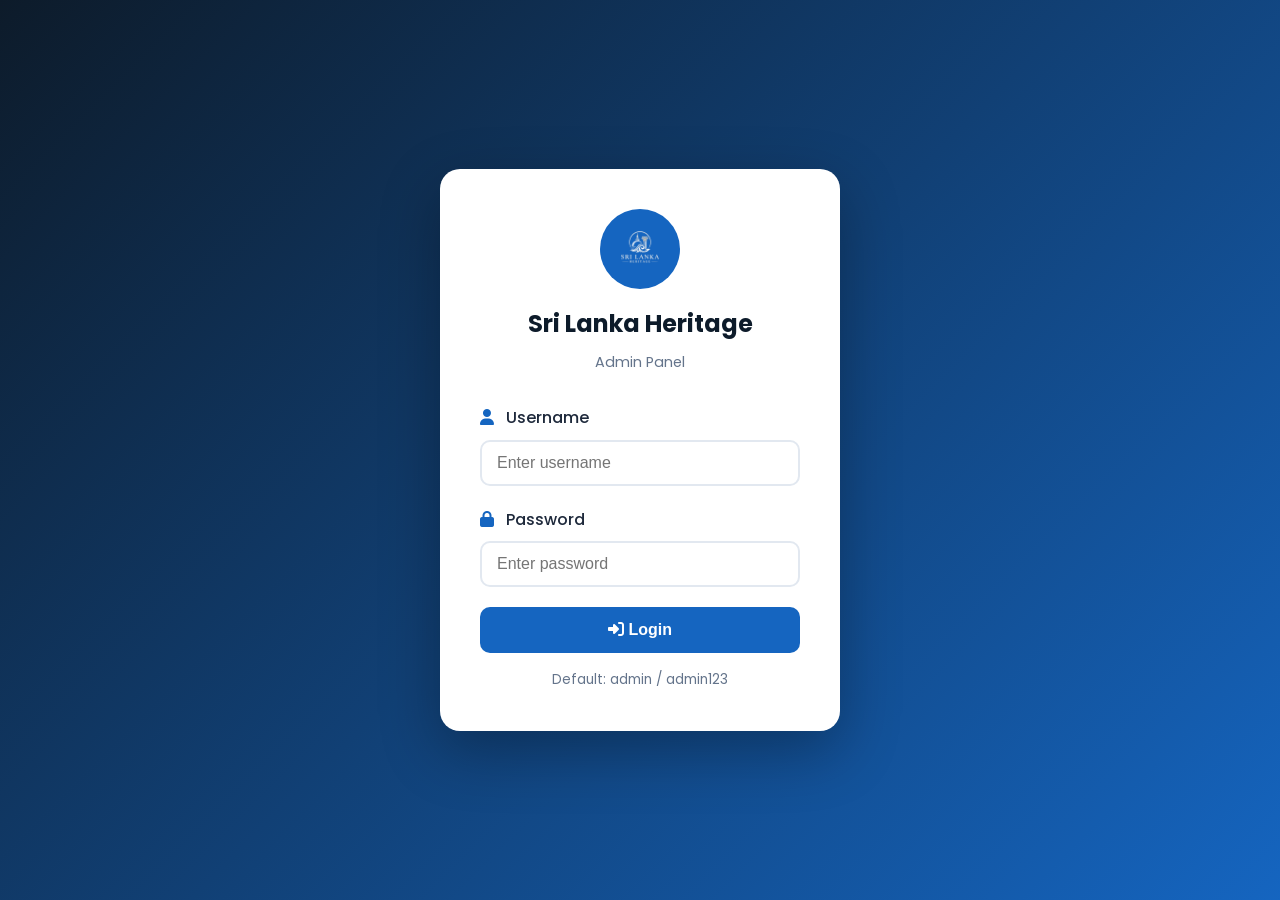
<file: admin.html>
<!DOCTYPE html>
<html lang="en">
<head>
    <meta charset="UTF-8">
    <meta name="viewport" content="width=device-width, initial-scale=1.0">
    <title>Admin Panel - Sri Lanka Heritage</title>
    <link rel="stylesheet" href="css/style.css">
    <link rel="stylesheet" href="css/admin.css">
    <link rel="stylesheet" href="https://cdnjs.cloudflare.com/ajax/libs/font-awesome/6.5.0/css/all.min.css">
    <link href="https://fonts.googleapis.com/css2?family=Poppins:wght@300;400;500;600;700&display=swap" rel="stylesheet">
</head>
<body>
    <!-- ========== LOGIN PAGE ========== -->
    <div class="login-page" id="loginPage">
        <div class="login-container">
            <div class="login-header">
                <img src="Image/76224559-3342-4b54-b60b-fabe4f76276b.png" alt="Logo" class="login-logo">
                <h1>Sri Lanka Heritage</h1>
                <p>Admin Panel</p>
            </div>
            <form class="login-form" id="loginForm">
                <div class="form-group">
                    <label for="username">
                        <i class="fas fa-user"></i>
                        Username
                    </label>
                    <input type="text" id="username" placeholder="Enter username" required>
                </div>
                <div class="form-group">
                    <label for="password">
                        <i class="fas fa-lock"></i>
                        Password
                    </label>
                    <input type="password" id="password" placeholder="Enter password" required>
                </div>
                <button type="submit" class="login-btn">
                    <i class="fas fa-sign-in-alt"></i>
                    Login
                </button>
                <p class="login-hint">Default: admin / admin123</p>
            </form>
        </div>
    </div>

    <!-- ========== ADMIN DASHBOARD ========== -->
    <div class="admin-wrapper" id="adminWrapper" style="display: none;">
        <!-- Sidebar -->
        <aside class="sidebar" id="sidebar">
            <div class="sidebar-header">
                <img src="Image/76224559-3342-4b54-b60b-fabe4f76276b.png" alt="Logo" class="sidebar-logo">
                <h2>Admin Panel</h2>
            </div>
            <nav class="sidebar-nav">
                <a href="#" class="sidebar-link active" data-section="dashboard">
                    <i class="fas fa-tachometer-alt"></i>
                    <span>Dashboard</span>
                </a>
                <a href="#" class="sidebar-link" data-section="places">
                    <i class="fas fa-map-marker-alt"></i>
                    <span>Tourist Places</span>
                </a>
                <a href="#" class="sidebar-link" data-section="festivals">
                    <i class="fas fa-calendar-alt"></i>
                    <span>Festivals</span>
                </a>
                <a href="#" class="sidebar-link" data-section="food">
                    <i class="fas fa-utensils"></i>
                    <span>Food</span>
                </a>
                <a href="#" class="sidebar-link" data-section="traditions">
                    <i class="fas fa-landmark"></i>
                    <span>Traditions</span>
                </a>
                <a href="#" class="sidebar-link" data-section="settings">
                    <i class="fas fa-cog"></i>
                    <span>Settings</span>
                </a>
            </nav>
            <div class="sidebar-footer">
                <a href="index.html" class="sidebar-link">
                    <i class="fas fa-eye"></i>
                    <span>View Website</span>
                </a>
                <a href="#" class="sidebar-link logout-btn" id="logoutBtn">
                    <i class="fas fa-sign-out-alt"></i>
                    <span>Logout</span>
                </a>
            </div>
        </aside>

        <!-- Main Content -->
        <main class="admin-main">
            <!-- Top Bar -->
            <div class="topbar">
                <button class="toggle-sidebar" id="toggleSidebar">
                    <i class="fas fa-bars"></i>
                </button>
                <div class="topbar-right">
                    <span class="admin-user">
                        <i class="fas fa-user-circle"></i>
                        Admin
                    </span>
                </div>
            </div>

            <!-- Dashboard Section -->
            <div class="admin-section active" id="section-dashboard">
                <h2 class="section-title">
                    <i class="fas fa-tachometer-alt"></i>
                    Dashboard
                </h2>
                
                <!-- Stats Cards -->
                <div class="stats-grid">
                    <div class="stat-card">
                        <div class="stat-icon blue">
                            <i class="fas fa-map-marker-alt"></i>
                        </div>
                        <div class="stat-info">
                            <h3 id="placesCount">25</h3>
                            <p>Tourist Places</p>
                        </div>
                    </div>
                    <div class="stat-card">
                        <div class="stat-icon green">
                            <i class="fas fa-calendar-alt"></i>
                        </div>
                        <div class="stat-info">
                            <h3 id="festivalsCount">9</h3>
                            <p>Festivals</p>
                        </div>
                    </div>
                    <div class="stat-card">
                        <div class="stat-icon orange">
                            <i class="fas fa-utensils"></i>
                        </div>
                        <div class="stat-info">
                            <h3 id="foodCount">6</h3>
                            <p>Food Items</p>
                        </div>
                    </div>
                    <div class="stat-card">
                        <div class="stat-icon purple">
                            <i class="fas fa-landmark"></i>
                        </div>
                        <div class="stat-info">
                            <h3 id="traditionsCount">6</h3>
                            <p>Traditions</p>
                        </div>
                    </div>
                </div>

                <!-- Recent Activity -->
                <div class="card">
                    <div class="card-header">
                        <h3><i class="fas fa-history"></i> Recent Activity</h3>
                    </div>
                    <div class="card-body">
                        <div class="activity-list">
                            <div class="activity-item">
                                <div class="activity-img-wrapper"><img src="Image/sigiriya-rock-fortress_63882.jpg" alt="Sigiriya"></div>
                                <i class="fas fa-plus-circle text-blue"></i>
                                <div class="activity-info">
                                    <p>New tourist place added: <strong>Sigiriya</strong></p>
                                    <span class="activity-time">2 hours ago</span>
                                </div>
                            </div>
                            <div class="activity-item">
                                <div class="activity-img-wrapper"><img src="Image/temple-204803_640.webp" alt="Esala Perahera"></div>
                                <i class="fas fa-edit text-green"></i>
                                <div class="activity-info">
                                    <p>Festival updated: <strong>Esala Perahera</strong></p>
                                    <span class="activity-time">5 hours ago</span>
                                </div>
                            </div>
                            <div class="activity-item">
                                <div class="activity-img-wrapper"><img src="Image/01.jpg" alt="Old Recipe"></div>
                                <i class="fas fa-trash text-red"></i>
                                <div class="activity-info">
                                    <p>Food item removed: <strong>Old Recipe</strong></p>
                                    <span class="activity-time">1 day ago</span>
                                </div>
                            </div>
                        </div>
                    </div>
                </div>
            </div>

            <!-- Tourist Places Section -->
            <div class="admin-section" id="section-places">
                <div class="section-header">
                    <h2 class="section-title">
                        <i class="fas fa-map-marker-alt"></i>
                        Tourist Places
                    </h2>
                    <button class="btn btn-primary" id="addPlaceBtn">
                        <i class="fas fa-plus"></i> Add New Place
                    </button>
                </div>
                
                <div class="table-container">
                    <table class="data-table">
                        <thead>
                            <tr>
                                <th>ID</th>
                                <th>Image</th>
                                <th>Name</th>
                                <th>Category</th>
                                <th>Province</th>
                                <th>Actions</th>
                            </tr>
                        </thead>
                        <tbody id="placesTableBody">
                            <!-- Data loaded from JS -->
                        </tbody>
                    </table>
                </div>
            </div>

            <!-- Festivals Section -->
            <div class="admin-section" id="section-festivals">
                <div class="section-header">
                    <h2 class="section-title">
                        <i class="fas fa-calendar-alt"></i>
                        Festivals
                    </h2>
                    <button class="btn btn-primary" id="addFestivalBtn">
                        <i class="fas fa-plus"></i> Add New Festival
                    </button>
                </div>
                
                <div class="table-container">
                    <table class="data-table">
                        <thead>
                            <tr>
                                <th>ID</th>
                                <th>Month</th>
                                <th>Name</th>
                                <th>Description</th>
                                <th>Actions</th>
                            </tr>
                        </thead>
                        <tbody id="festivalsTableBody">
                            <!-- Data loaded from JS -->
                        </tbody>
                    </table>
                </div>
            </div>

            <!-- Food Section -->
            <div class="admin-section" id="section-food">
                <div class="section-header">
                    <h2 class="section-title">
                        <i class="fas fa-utensils"></i>
                        Sri Lankan Food
                    </h2>
                    <button class="btn btn-primary" id="addFoodBtn">
                        <i class="fas fa-plus"></i> Add New Food
                    </button>
                </div>
                
                <div class="table-container">
                    <table class="data-table">
                        <thead>
                            <tr>
                                <th>ID</th>
                                <th>Image</th>
                                <th>Name</th>
                                <th>Description</th>
                                <th>Actions</th>
                            </tr>
                        </thead>
                        <tbody id="foodTableBody">
                            <!-- Data loaded from JS -->
                        </tbody>
                    </table>
                </div>
            </div>

            <!-- Traditions Section -->
            <div class="admin-section" id="section-traditions">
                <div class="section-header">
                    <h2 class="section-title">
                        <i class="fas fa-landmark"></i>
                        Traditions & Culture
                    </h2>
                    <button class="btn btn-primary" id="addTraditionBtn">
                        <i class="fas fa-plus"></i> Add New Tradition
                    </button>
                </div>
                
                <div class="table-container">
                    <table class="data-table">
                        <thead>
                            <tr>
                                <th>ID</th>
                                <th>Icon</th>
                                <th>Title</th>
                                <th>Description</th>
                                <th>Actions</th>
                            </tr>
                        </thead>
                        <tbody id="traditionsTableBody">
                            <!-- Data loaded from JS -->
                        </tbody>
                    </table>
                </div>
            </div>

            <!-- Settings Section -->
            <div class="admin-section" id="section-settings">
                <h2 class="section-title">
                    <i class="fas fa-cog"></i>
                    Settings
                </h2>
                
                <div class="settings-grid">
                    <div class="card">
                        <div class="card-header">
                            <h3>Change Password</h3>
                        </div>
                        <div class="card-body">
                            <form id="passwordForm">
                                <div class="form-group">
                                    <label>Current Password</label>
                                    <input type="password" id="currentPassword" required>
                                </div>
                                <div class="form-group">
                                    <label>New Password</label>
                                    <input type="password" id="newPassword" required>
                                </div>
                                <div class="form-group">
                                    <label>Confirm New Password</label>
                                    <input type="password" id="confirmPassword" required>
                                </div>
                                <button type="submit" class="btn btn-primary">
                                    <i class="fas fa-save"></i> Save Changes
                                </button>
                            </form>
                        </div>
                    </div>

                    <div class="card">
                        <div class="card-header">
                            <h3>Site Information</h3>
                        </div>
                        <div class="card-body">
                            <div class="info-item">
                                <label>Site Name</label>
                                <input type="text" value="Sri Lanka Heritage" id="siteName">
                            </div>
                            <div class="info-item">
                                <label>Contact Email</label>
                                <input type="email" value="info@srilankaheritage.lk" id="contactEmail">
                            </div>
                            <button class="btn btn-primary" id="saveSettings">
                                <i class="fas fa-save"></i> Save Settings
                            </button>
                        </div>
                    </div>
                </div>
            </div>
        </main>
    </div>

    <!-- ========== MODAL ========== -->
    <div class="modal" id="modal">
        <div class="modal-overlay" id="modalOverlay"></div>
        <div class="modal-content">
            <div class="modal-header">
                <h3 id="modalTitle">Add New Item</h3>
                <button class="modal-close" id="modalClose">&times;</button>
            </div>
            <div class="modal-body" id="modalBody">
                <!-- Dynamic form content -->
            </div>
            <div class="modal-footer">
                <button class="btn btn-secondary" id="modalCancel">Cancel</button>
                <button class="btn btn-primary" id="modalSave">
                    <i class="fas fa-save"></i> Save
                </button>
            </div>
        </div>
    </div>

    <!-- Toast Notification -->
    <div class="toast" id="toast">
        <i class="fas fa-check-circle"></i>
        <span id="toastMessage">Success!</span>
    </div>

    <script src="js/admin.js"></script>
</body>
</html>
</file>
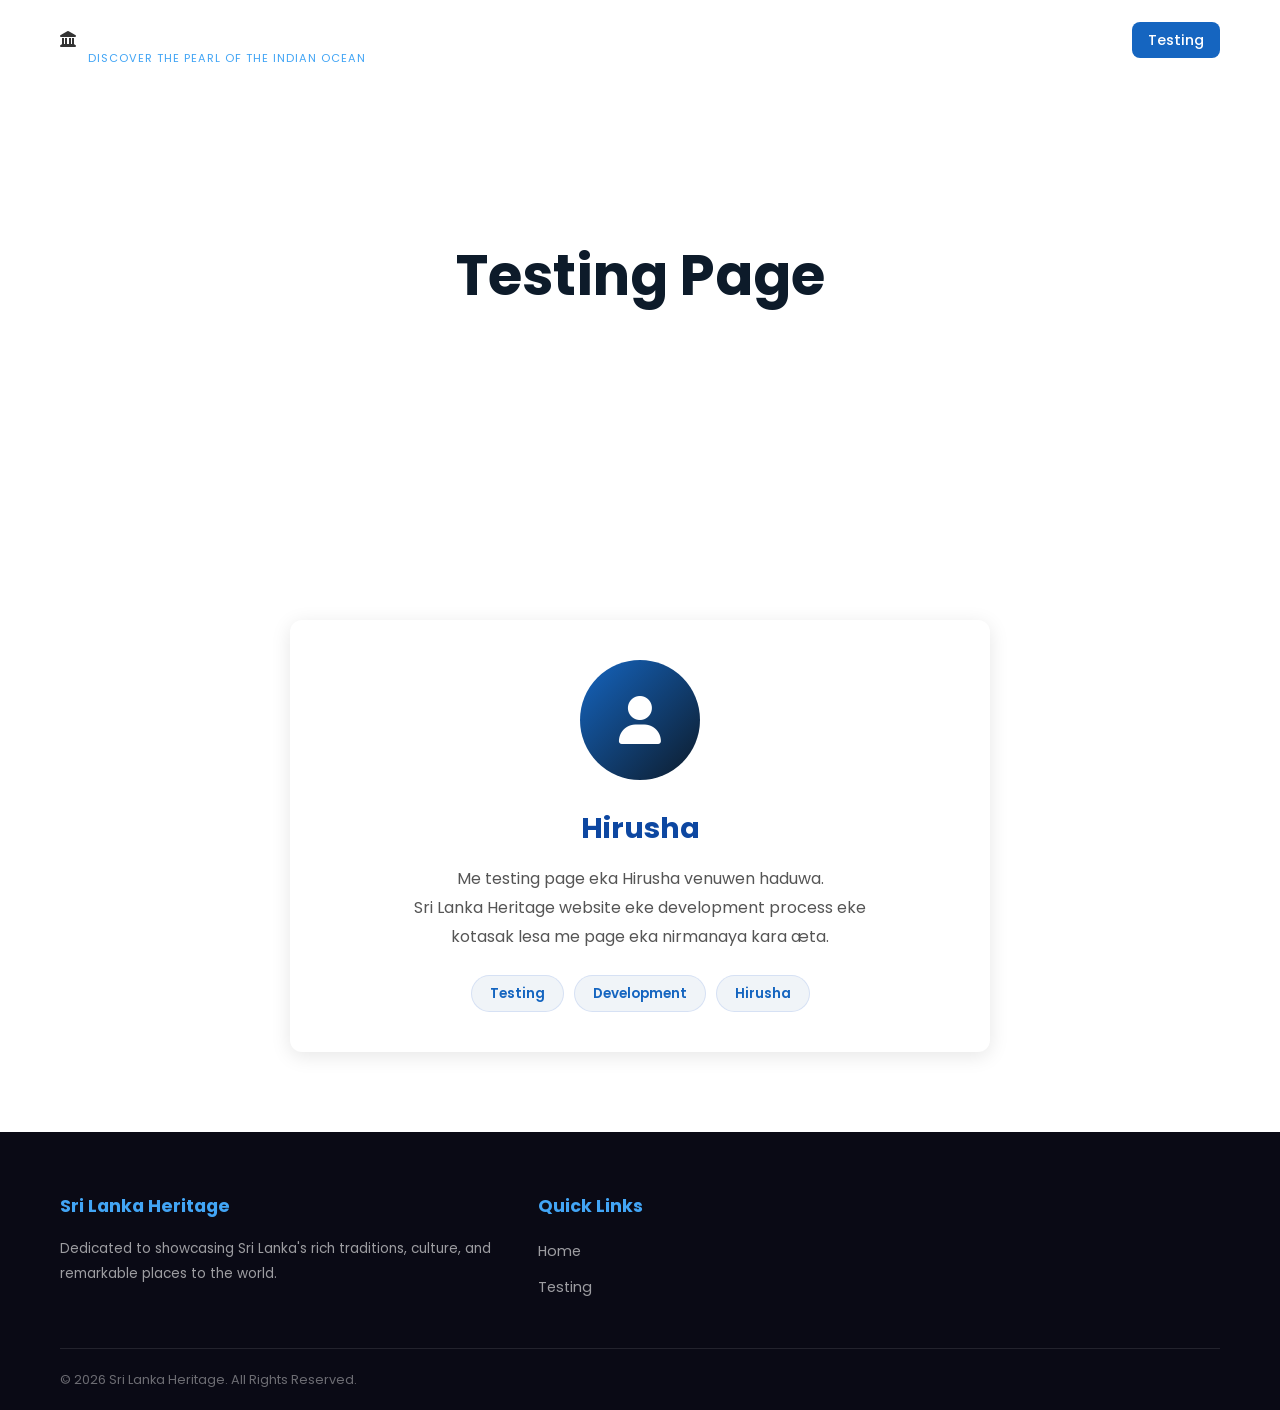
<file: testing.html>
<!DOCTYPE html>
<html lang="en">
<head>
    <meta charset="UTF-8">
    <meta name="viewport" content="width=device-width, initial-scale=1.0">
    <title>Testing - Sri Lanka Heritage</title>
    <link rel="stylesheet" href="css/style.css">
    <link rel="stylesheet" href="https://cdnjs.cloudflare.com/ajax/libs/font-awesome/6.5.0/css/all.min.css">
    <link href="https://fonts.googleapis.com/css2?family=Noto+Sans+Sinhala:wght@300;400;500;600;700&family=Poppins:wght@300;400;500;600;700&display=swap" rel="stylesheet">
    <style>
        .testing-hero {
            min-height: 60vh;
            display: flex;
            align-items: center;
            justify-content: center;
            background: linear-gradient(135deg, var(--dark) 0%, var(--dark-light) 100%);
            text-align: center;
            padding: 120px 24px 60px;
        }

        .testing-hero h1 {
            font-size: 3.5rem;
            color: var(--secondary);
            margin-bottom: 16px;
        }

        .testing-hero p {
            font-size: 1.2rem;
            color: rgba(255,255,255,0.8);
            max-width: 600px;
            margin: 0 auto;
        }

        .testing-content {
            padding: 80px 0;
            background: var(--light-gray);
        }

        .hirusha-card {
            background: var(--white);
            border-radius: var(--radius);
            padding: 40px;
            box-shadow: var(--shadow);
            max-width: 700px;
            margin: 0 auto;
            text-align: center;
        }

        .hirusha-card .avatar {
            width: 120px;
            height: 120px;
            border-radius: 50%;
            background: linear-gradient(135deg, var(--primary), var(--secondary));
            display: flex;
            align-items: center;
            justify-content: center;
            margin: 0 auto 24px;
            font-size: 3rem;
            color: var(--white);
        }

        .hirusha-card h2 {
            font-size: 1.8rem;
            color: var(--primary-dark);
            margin-bottom: 12px;
        }

        .hirusha-card p {
            color: #555;
            font-size: 1rem;
            line-height: 1.8;
        }

        .hirusha-card .tags {
            display: flex;
            flex-wrap: wrap;
            gap: 10px;
            justify-content: center;
            margin-top: 24px;
        }

        .hirusha-card .tags span {
            background: var(--light);
            color: var(--primary);
            padding: 6px 18px;
            border-radius: 20px;
            font-size: 0.85rem;
            font-weight: 600;
            border: 1px solid rgba(66, 116, 217, 0.15);
        }
    </style>
</head>
<body>

    <!-- ========== HEADER ========== -->
    <header class="header">
        <div class="container">
            <div class="logo">
                <i class="fas fa-landmark logo-icon"></i>
                <div class="logo-text">
                    <h1>Sri Lanka Heritage</h1>
                    <span>Discover the Pearl of the Indian Ocean</span>
                </div>
            </div>
            <nav class="nav" id="nav">
                <ul class="nav-list">
                    <li><a href="index.html">Home</a></li>
                    <li><a href="testing.html" class="active">Testing</a></li>
                </ul>
                <div class="hamburger" id="hamburger">
                    <span></span>
                    <span></span>
                    <span></span>
                </div>
            </nav>
        </div>
    </header>

    <!-- ========== HERO ========== -->
    <section class="testing-hero">
        <div>
            <h1>Testing Page</h1>
            <p>Hirusha ge custom testing page ekak</p>
        </div>
    </section>

    <!-- ========== CONTENT ========== -->
    <section class="testing-content">
        <div class="container">
            <div class="hirusha-card">
                <div class="avatar">
                    <i class="fas fa-user"></i>
                </div>
                <h2>Hirusha</h2>
                <p>
                    Me testing page eka Hirusha venuwen haduwa.<br>
                    Sri Lanka Heritage website eke development process eke<br>
                    kotasak lesa me page eka nirmanaya kara æta.
                </p>
                <div class="tags">
                    <span>Testing</span>
                    <span>Development</span>
                    <span>Hirusha</span>
                </div>
            </div>
        </div>
    </section>

    <!-- ========== FOOTER ========== -->
    <footer class="footer">
        <div class="container">
            <div class="footer-content">
                <div class="footer-about">
                    <h3>Sri Lanka Heritage</h3>
                    <p>Dedicated to showcasing Sri Lanka's rich traditions, culture, and remarkable places to the world.</p>
                </div>
                <div class="footer-links">
                    <h3>Quick Links</h3>
                    <ul>
                        <li><a href="index.html">Home</a></li>
                        <li><a href="testing.html">Testing</a></li>
                    </ul>
                </div>
            </div>
            <div class="footer-bottom">
                <p>&copy; 2026 Sri Lanka Heritage. All Rights Reserved.</p>
            </div>
        </div>
    </footer>

    <script src="js/script.js"></script>
</body>
</html>
</file>
<file: css/style.css>
/* ========== RESET & BASE ========== */
*, *::before, *::after {
    margin: 0;
    padding: 0;
    box-sizing: border-box;
}

:root {
    --primary: #1565C0;
    --primary-dark: #0D47A1;
    --primary-light: #42A5F5;
    --secondary: #0d1b2a;
    --accent: #00bcd4;
    --dark: #0a1929;
    --light: #f0f4f8;
    --white: #ffffff;
    --gray: #6c757d;
    --gray-light: #e2e8f0;
    --shadow: 0 4px 20px rgba(0, 0, 0, 0.1);
    --shadow-lg: 0 10px 40px rgba(0, 0, 0, 0.15);
    --transition: all 0.3s ease;
    --radius: 12px;
}

html {
    scroll-behavior: smooth;
}

body {
    font-family: 'Poppins', 'Noto Sans Sinhala', sans-serif;
    color: #333;
    background-color: var(--white);
    line-height: 1.7;
    overflow-x: hidden;
}

a {
    text-decoration: none;
    color: inherit;
    transition: var(--transition);
}

ul {
    list-style: none;
}

img {
    max-width: 100%;
    height: auto;
    display: block;
}

.container {
    max-width: 1200px;
    margin: 0 auto;
    padding: 0 20px;
}

.section-padding {
    padding: 80px 0;
}

/* ========== HEADER ========== */
.header {
    position: fixed;
    top: 0;
    left: 0;
    width: 100%;
    z-index: 1000;
    background: transparent;
    backdrop-filter: none;
    box-shadow: none;
    transition: var(--transition);
}

.header .container {
    display: flex;
    justify-content: space-between;
    align-items: center;
    padding: 8px 20px;
}

.logo {
    display: flex;
    align-items: center;
    gap: 12px;
}

.logo-img {
    width: 80px;
    height: 80px;
    border-radius: 0;
    border: none;
    object-fit: contain;
}

.logo-text h1 {
    font-size: 1.3rem;
    color: var(--white);
    font-weight: 700;
    letter-spacing: 0.5px;
}

.logo-text span {
    font-size: 0.7rem;
    color: var(--primary-light);
    letter-spacing: 1px;
    text-transform: uppercase;
}

.nav-list {
    display: flex;
    gap: 5px;
}

.nav-list li a {
    color: var(--white);
    padding: 8px 16px;
    border-radius: 8px;
    font-size: 0.9rem;
    font-weight: 500;
    transition: var(--transition);
}

.nav-list li a:hover,
.nav-list li a.active {
    background: var(--primary);
    color: var(--white);
}

/* Hamburger */
.hamburger {
    display: none;
    flex-direction: column;
    gap: 5px;
    cursor: pointer;
    padding: 5px;
}

.hamburger span {
    width: 25px;
    height: 3px;
    background: var(--white);
    border-radius: 3px;
    transition: var(--transition);
}

.hamburger.active span:nth-child(1) {
    transform: rotate(45deg) translate(5px, 5px);
}

.hamburger.active span:nth-child(2) {
    opacity: 0;
}

.hamburger.active span:nth-child(3) {
    transform: rotate(-45deg) translate(7px, -6px);
}

/* ========== HERO SECTION ========== */
.hero {
    position: relative;
    height: 100vh;
    min-height: 600px;
    display: flex;
    align-items: center;
    justify-content: center;
    overflow: hidden;
}

.hero-slideshow {
    position: absolute;
    inset: 0;
    z-index: 0;
}

.hero-slide {
    position: absolute;
    inset: 0;
    background-size: cover;
    background-position: center;
    opacity: 0;
    transition: opacity 1.5s ease-in-out;
}

.hero-slide.active {
    opacity: 1;
}

.hero-overlay {
    position: absolute;
    inset: 0;
    background: linear-gradient(135deg, rgba(15, 15, 26, 0.35), rgba(26, 26, 46, 0.25));
    z-index: 1;
}

.hero-content {
    position: relative;
    z-index: 2;
    text-align: center;
    padding: 40px;
    max-width: 700px;
    background: transparent;
    backdrop-filter: none;
    border: none;
    border-radius: 20px;
    box-shadow: none;
    margin: 0 auto;
}

.hero-title {
    font-size: 4rem;
    color: var(--white);
    font-weight: 700;
    margin-bottom: 20px;
    text-shadow: 2px 2px 10px rgba(0, 0, 0, 0.3);
}

.hero-subtitle {
    font-size: 1.4rem;
    color: var(--primary-light);
    margin-bottom: 20px;
    font-weight: 500;
}

.hero-desc {
    font-size: 1.1rem;
    color: rgba(255, 255, 255, 0.85);
    line-height: 1.8;
}

/* ========== SECTION HEADER ========== */
.section-header {
    text-align: center;
    margin-bottom: 50px;
}

.section-header h2 {
    font-size: 2.2rem;
    color: var(--secondary);
    font-weight: 700;
    margin-bottom: 10px;
}

.separator {
    display: flex;
    align-items: center;
    justify-content: center;
    gap: 15px;
    margin-bottom: 15px;
}

.sep-line {
    width: 60px;
    height: 2px;
    background: var(--primary);
}

.separator i {
    color: var(--primary);
    font-size: 1.2rem;
}

.section-subtitle {
    color: var(--gray);
    font-size: 1rem;
    max-width: 600px;
    margin: 0 auto;
}

/* ========== INTRO SECTION ========== */
.intro {
    background: linear-gradient(135deg, #e3f2fd, #bbdefb);
}

.intro-content {
    display: grid;
    grid-template-columns: 1.5fr 1fr;
    gap: 40px;
    align-items: start;
}

.intro-text p {
    color: #555;
    margin-bottom: 15px;
    font-size: 1rem;
    line-height: 1.8;
}

.intro-stats {
    display: grid;
    grid-template-columns: 1fr 1fr;
    gap: 20px;
}

.stat-box {
    background: var(--white);
    padding: 25px 15px;
    border-radius: var(--radius);
    text-align: center;
    box-shadow: var(--shadow);
    transition: var(--transition);
    border: 1px solid rgba(21, 101, 192, 0.1);
}

.stat-box:hover {
    transform: translateY(-5px);
    box-shadow: var(--shadow-lg);
}

.stat-box i {
    font-size: 1.8rem;
    color: var(--primary);
    margin-bottom: 10px;
}

.stat-box h3 {
    font-size: 1.5rem;
    color: var(--secondary);
    font-weight: 700;
}

.stat-box p {
    color: var(--gray);
    font-size: 0.8rem;
    margin-top: 5px;
}

/* ========== TRADITIONS SECTION ========== */
.traditions {
    background: var(--white);
}

.traditions-grid {
    display: grid;
    grid-template-columns: repeat(3, 1fr);
    gap: 30px;
}

.tradition-card {
    background: var(--white);
    padding: 30px;
    border-radius: var(--radius);
    box-shadow: var(--shadow);
    transition: var(--transition);
    border: 1px solid var(--gray-light);
    position: relative;
    overflow: hidden;
}

.tradition-card::before {
    content: '';
    position: absolute;
    top: 0;
    left: 0;
    width: 100%;
    height: 4px;
    background: linear-gradient(90deg, var(--primary), var(--primary-light));
    transform: scaleX(0);
    transform-origin: left;
    transition: transform 0.4s ease;
}

.tradition-card:hover::before {
    transform: scaleX(1);
}

.tradition-card:hover {
    transform: translateY(-8px);
    box-shadow: var(--shadow-lg);
}

.card-icon {
    width: 60px;
    height: 60px;
    background: linear-gradient(135deg, var(--primary), var(--primary-light));
    border-radius: 15px;
    display: flex;
    align-items: center;
    justify-content: center;
    margin-bottom: 20px;
}

.card-icon i {
    font-size: 1.5rem;
    color: var(--white);
}

.tradition-card h3 {
    font-size: 1.15rem;
    color: var(--secondary);
    margin-bottom: 10px;
    font-weight: 600;
}

.tradition-card p {
    color: var(--gray);
    font-size: 0.9rem;
    line-height: 1.7;
    margin-bottom: 15px;
}

.tradition-highlights li {
    color: #555;
    font-size: 0.85rem;
    padding: 4px 0;
    padding-left: 20px;
    position: relative;
}

.tradition-highlights li::before {
    content: '\f00c';
    font-family: 'Font Awesome 6 Free';
    font-weight: 900;
    position: absolute;
    left: 0;
    color: var(--primary);
    font-size: 0.7rem;
    top: 7px;
}

/* ========== FESTIVALS SECTION ========== */
.festivals {
    background: linear-gradient(135deg, var(--secondary), var(--dark));
    color: var(--white);
}

.festivals .section-header h2 {
    color: var(--white);
}

.festivals .section-subtitle {
    color: rgba(255, 255, 255, 0.7);
}

.festivals .sep-line {
    background: var(--primary-light);
}

.festivals .separator i {
    color: var(--primary-light);
}

.festivals-grid {
    display: grid;
    grid-template-columns: repeat(3, 1fr);
    gap: 25px;
}

.festival-card {
    background: rgba(255, 255, 255, 0.07);
    backdrop-filter: blur(10px);
    border: 1px solid rgba(255, 255, 255, 0.1);
    padding: 25px;
    border-radius: var(--radius);
    text-align: center;
    transition: var(--transition);
}

.festival-card:hover {
    background: rgba(255, 255, 255, 0.12);
    transform: translateY(-5px);
    box-shadow: 0 10px 30px rgba(0, 0, 0, 0.3);
}

.festival-date {
    display: inline-block;
    background: var(--primary);
    color: var(--white);
    padding: 5px 15px;
    border-radius: 20px;
    font-size: 0.8rem;
    font-weight: 600;
    margin-bottom: 12px;
}

.festival-card h3 {
    font-size: 1.1rem;
    margin-bottom: 8px;
    color: var(--white);
}

.festival-card p {
    color: rgba(255, 255, 255, 0.7);
    font-size: 0.85rem;
}

/* ========== PLACES SECTION ========== */
.places {
    background: var(--light);
}

.places-grid {
    display: grid;
    grid-template-columns: repeat(3, 1fr);
    gap: 30px;
}

.place-card {
    background: var(--white);
    border-radius: var(--radius);
    overflow: hidden;
    box-shadow: var(--shadow);
    transition: var(--transition);
    border: 1px solid var(--gray-light);
}

.place-card:hover {
    transform: translateY(-8px);
    box-shadow: var(--shadow-lg);
}

.place-image {
    position: relative;
    height: 220px;
    overflow: hidden;
}

.place-image img {
    width: 100%;
    height: 100%;
    object-fit: cover;
    transition: transform 0.5s ease;
}

.place-card:hover .place-image img {
    transform: scale(1.1);
}

.place-badge {
    position: absolute;
    top: 12px;
    right: 12px;
    background: var(--primary);
    color: var(--white);
    padding: 4px 12px;
    border-radius: 20px;
    font-size: 0.75rem;
    font-weight: 600;
}

.place-info {
    padding: 20px;
}

.place-info h3 {
    font-size: 1.1rem;
    color: var(--secondary);
    margin-bottom: 5px;
    font-weight: 600;
}

.place-location {
    color: var(--primary);
    font-size: 0.8rem;
    margin-bottom: 10px;
}

.place-location i {
    margin-right: 5px;
}

.place-info p {
    color: var(--gray);
    font-size: 0.85rem;
    line-height: 1.7;
    margin-bottom: 12px;
}

.place-tags {
    display: flex;
    flex-wrap: wrap;
    gap: 6px;
}

.place-tags span {
    background: rgba(184, 134, 11, 0.1);
    color: var(--primary-dark);
    padding: 3px 10px;
    border-radius: 15px;
    font-size: 0.7rem;
    font-weight: 500;
}

/* ========== FOOD SECTION ========== */
.food {
    background: var(--white);
}

.food-grid {
    display: grid;
    grid-template-columns: repeat(3, 1fr);
    gap: 30px;
}

.food-card {
    background: linear-gradient(135deg, #e3f2fd, #e1f5fe);
    padding: 30px;
    border-radius: var(--radius);
    text-align: center;
    transition: var(--transition);
    border: 1px solid rgba(21, 101, 192, 0.1);
}

.food-card:hover {
    transform: translateY(-8px);
    box-shadow: var(--shadow-lg);
    background: linear-gradient(135deg, #bbdefb, #e3f2fd);
}

.food-card i {
    font-size: 2.5rem;
    color: var(--primary);
    margin-bottom: 15px;
}

.food-card h3 {
    font-size: 1.1rem;
    color: var(--secondary);
    margin-bottom: 10px;
    font-weight: 600;
}

.food-card p {
    color: var(--gray);
    font-size: 0.85rem;
    line-height: 1.7;
}

/* ========== CONTACT SECTION ========== */
.contact {
    background: linear-gradient(135deg, var(--secondary), var(--dark));
    color: var(--white);
}

.contact .section-header h2 {
    color: var(--white);
}

.contact .section-subtitle {
    color: rgba(255, 255, 255, 0.7);
}

.contact .sep-line {
    background: var(--primary-light);
}

.contact .separator i {
    color: var(--primary-light);
}

.contact-wrapper {
    display: grid;
    grid-template-columns: 1fr 1fr;
    gap: 40px;
    align-items: start;
}

.contact-item {
    display: flex;
    gap: 15px;
    margin-bottom: 25px;
    align-items: flex-start;
}

.contact-item i {
    font-size: 1.3rem;
    color: var(--primary-light);
    margin-top: 3px;
}

.contact-item h4 {
    color: var(--white);
    font-size: 1rem;
    margin-bottom: 3px;
}

.contact-item p {
    color: rgba(255, 255, 255, 0.7);
    font-size: 0.9rem;
}

.contact-social {
    display: flex;
    gap: 12px;
    margin-top: 20px;
}

.social-icon {
    width: 42px;
    height: 42px;
    border-radius: 50%;
    background: rgba(255, 255, 255, 0.1);
    display: flex;
    align-items: center;
    justify-content: center;
    color: var(--white);
    font-size: 1rem;
    transition: var(--transition);
    border: 1px solid rgba(255, 255, 255, 0.15);
}

.social-icon:hover {
    background: var(--primary);
    transform: translateY(-3px);
}

.contact-form {
    display: flex;
    flex-direction: column;
    gap: 15px;
}

.contact-form input,
.contact-form textarea {
    padding: 14px 18px;
    border: 1px solid rgba(255, 255, 255, 0.15);
    border-radius: 10px;
    background: rgba(255, 255, 255, 0.07);
    color: var(--white);
    font-family: 'Poppins', sans-serif;
    font-size: 0.9rem;
    transition: var(--transition);
    backdrop-filter: blur(5px);
}

.contact-form input::placeholder,
.contact-form textarea::placeholder {
    color: rgba(255, 255, 255, 0.5);
}

.contact-form input:focus,
.contact-form textarea:focus {
    outline: none;
    border-color: var(--primary);
    background: rgba(255, 255, 255, 0.12);
}

.btn {
    padding: 14px 30px;
    border: none;
    border-radius: 10px;
    font-family: 'Poppins', sans-serif;
    font-size: 1rem;
    font-weight: 600;
    cursor: pointer;
    transition: var(--transition);
}

.btn-primary {
    background: linear-gradient(135deg, var(--primary), var(--primary-light));
    color: var(--white);
}

.btn-primary:hover {
    transform: translateY(-2px);
    box-shadow: 0 5px 20px rgba(184, 134, 11, 0.4);
}

/* ========== FOOTER ========== */
.footer {
    background: #0a0a15;
    color: var(--white);
    padding-top: 60px;
}

.footer-content {
    display: grid;
    grid-template-columns: 1.5fr 1fr 1.2fr;
    gap: 40px;
    padding-bottom: 40px;
    border-bottom: 1px solid rgba(255, 255, 255, 0.1);
}

.footer-about h3,
.footer-links h3,
.footer-newsletter h3 {
    font-size: 1.1rem;
    margin-bottom: 15px;
    color: var(--primary-light);
}

.footer-about p {
    color: rgba(255, 255, 255, 0.6);
    font-size: 0.85rem;
    line-height: 1.8;
    margin-bottom: 10px;
}

.footer-tagline {
    font-style: italic;
    color: rgba(255, 255, 255, 0.5) !important;
    font-size: 0.8rem !important;
}

.footer-links ul li {
    margin-bottom: 8px;
}

.footer-links ul li a {
    color: rgba(255, 255, 255, 0.6);
    font-size: 0.9rem;
    transition: var(--transition);
}

.footer-links ul li a:hover {
    color: var(--primary-light);
    padding-left: 5px;
}

.footer-newsletter p {
    color: rgba(255, 255, 255, 0.6);
    font-size: 0.85rem;
    margin-bottom: 15px;
}

.newsletter-form {
    display: flex;
    gap: 8px;
}

.newsletter-form input {
    flex: 1;
    padding: 10px 15px;
    border: 1px solid rgba(255, 255, 255, 0.15);
    border-radius: 8px;
    background: rgba(255, 255, 255, 0.07);
    color: var(--white);
    font-family: 'Poppins', sans-serif;
    font-size: 0.85rem;
}

.newsletter-form input::placeholder {
    color: rgba(255, 255, 255, 0.4);
}

.newsletter-form input:focus {
    outline: none;
    border-color: var(--primary);
}

.newsletter-form button {
    padding: 10px 18px;
    background: var(--primary);
    color: var(--white);
    border: none;
    border-radius: 8px;
    cursor: pointer;
    transition: var(--transition);
}

.newsletter-form button:hover {
    background: var(--primary-dark);
}

.footer-bottom {
    display: flex;
    justify-content: space-between;
    align-items: center;
    padding: 20px 0;
    color: rgba(255, 255, 255, 0.4);
    font-size: 0.8rem;
}

/* ========== BACK TO TOP ========== */
.back-to-top {
    position: fixed;
    bottom: 60px;
    right: 30px;
    width: 45px;
    height: 45px;
    background: var(--primary);
    color: var(--white);
    border: none;
    border-radius: 50%;
    font-size: 1.1rem;
    cursor: pointer;
    opacity: 0;
    visibility: hidden;
    transition: var(--transition);
    z-index: 999;
    box-shadow: 0 4px 15px rgba(184, 134, 11, 0.4);
}

.back-to-top.visible {
    opacity: 1;
    visibility: visible;
}

.back-to-top:hover {
    background: var(--primary-dark);
    transform: translateY(-3px);
}

/* ========== FADE-IN ANIMATION ========== */
.fade-in {
    opacity: 0;
    transform: translateY(30px);
    transition: opacity 0.6s ease, transform 0.6s ease;
}

.fade-in.visible {
    opacity: 1;
    transform: translateY(0);
}

/* ========== RESPONSIVE ========== */
@media (max-width: 1024px) {
    .traditions-grid,
    .places-grid,
    .festivals-grid,
    .food-grid {
        grid-template-columns: repeat(2, 1fr);
    }
}

@media (max-width: 768px) {
    .hamburger {
        display: flex;
    }

    .nav {
        position: fixed;
        top: 70px;
        right: -100%;
        width: 260px;
        height: calc(100vh - 70px);
        background: rgba(15, 15, 26, 0.98);
        backdrop-filter: blur(10px);
        padding: 30px 20px;
        transition: right 0.3s ease;
        z-index: 999;
    }

    .nav.active {
        right: 0;
    }

    .nav-list {
        flex-direction: column;
        gap: 5px;
    }

    .nav-list li a {
        display: block;
        padding: 12px 15px;
    }

    .hero-title {
        font-size: 2.5rem;
    }

    .hero-subtitle {
        font-size: 1.1rem;
    }

    .hero-desc {
        font-size: 1rem;
    }

    .hero-content {
        padding: 25px;
        margin: 0 15px;
    }

    .intro-content {
        grid-template-columns: 1fr;
    }

    .traditions-grid,
    .places-grid,
    .festivals-grid,
    .food-grid {
        grid-template-columns: 1fr;
    }

    .contact-wrapper {
        grid-template-columns: 1fr;
    }

    .footer-content {
        grid-template-columns: 1fr;
    }

    .section-header h2 {
        font-size: 1.7rem;
    }
}

@media (max-width: 480px) {
    .hero-title {
        font-size: 2rem;
    }

    .hero-subtitle {
        font-size: 0.95rem;
    }

    .hero-desc {
        font-size: 0.9rem;
    }

    .intro-stats {
        grid-template-columns: 1fr 1fr;
    }
}
</file>
<file: css/admin.css>
/* ========== ADMIN PANEL STYLES ========== */

/* Variables */
:root {
    --sidebar-width: 260px;
    --topbar-height: 60px;
    --admin-bg: #f1f5f9;
    --sidebar-bg: #0d1b2a;
    --sidebar-hover: #1a365d;
    --card-bg: #ffffff;
    --border-color: #e2e8f0;
    --text-dark: #1e293b;
    --text-gray: #64748b;
    --success: #22c55e;
    --danger: #ef4444;
    --warning: #f59e0b;
    --info: #3b82f6;
}

/* Login Page */
.login-page {
    min-height: 100vh;
    display: flex;
    align-items: center;
    justify-content: center;
    background: linear-gradient(135deg, #0d1b2a 0%, #1565C0 100%);
    padding: 20px;
}

.login-container {
    background: white;
    border-radius: 20px;
    padding: 40px;
    width: 100%;
    max-width: 400px;
    box-shadow: 0 20px 60px rgba(0, 0, 0, 0.3);
}

.login-header {
    text-align: center;
    margin-bottom: 30px;
}

.login-logo {
    width: 80px;
    height: 80px;
    margin: 0 auto 15px;
    border-radius: 50%;
    object-fit: contain;
    background: var(--primary);
    padding: 10px;
}

.login-header h1 {
    font-size: 1.5rem;
    color: var(--secondary);
    margin-bottom: 5px;
}

.login-header p {
    color: var(--text-gray);
    font-size: 0.9rem;
}

.login-form .form-group {
    margin-bottom: 20px;
}

.login-form label {
    display: block;
    margin-bottom: 8px;
    font-weight: 500;
    color: var(--text-dark);
}

.login-form label i {
    margin-right: 8px;
    color: var(--primary);
}

.login-form input {
    width: 100%;
    padding: 12px 15px;
    border: 2px solid var(--border-color);
    border-radius: 10px;
    font-size: 1rem;
    transition: var(--transition);
}

.login-form input:focus {
    outline: none;
    border-color: var(--primary);
    box-shadow: 0 0 0 3px rgba(21, 101, 192, 0.1);
}

.login-btn {
    width: 100%;
    padding: 14px;
    background: var(--primary);
    color: white;
    border: none;
    border-radius: 10px;
    font-size: 1rem;
    font-weight: 600;
    cursor: pointer;
    transition: var(--transition);
}

.login-btn:hover {
    background: var(--primary-dark);
    transform: translateY(-2px);
}

.login-hint {
    text-align: center;
    margin-top: 15px;
    color: var(--text-gray);
    font-size: 0.85rem;
}

/* Admin Wrapper */
.admin-wrapper {
    display: flex;
    min-height: 100vh;
    background: var(--admin-bg);
}

/* Sidebar */
.sidebar {
    width: var(--sidebar-width);
    background: var(--sidebar-bg);
    position: fixed;
    top: 0;
    left: 0;
    height: 100vh;
    display: flex;
    flex-direction: column;
    z-index: 1000;
    transition: var(--transition);
}

.sidebar-header {
    padding: 20px;
    display: flex;
    align-items: center;
    gap: 12px;
    border-bottom: 1px solid rgba(255, 255, 255, 0.1);
}

.sidebar-logo {
    width: 45px;
    height: 45px;
    border-radius: 10px;
    object-fit: contain;
    background: var(--primary);
    padding: 5px;
}

.sidebar-header h2 {
    color: white;
    font-size: 1.1rem;
    font-weight: 600;
}

.sidebar-nav {
    flex: 1;
    padding: 15px 10px;
    overflow-y: auto;
}

.sidebar-link {
    display: flex;
    align-items: center;
    gap: 12px;
    padding: 12px 15px;
    color: rgba(255, 255, 255, 0.7);
    border-radius: 10px;
    margin-bottom: 5px;
    transition: var(--transition);
}

.sidebar-link:hover {
    background: var(--sidebar-hover);
    color: white;
}

.sidebar-link.active {
    background: var(--primary);
    color: white;
}

.sidebar-link i {
    width: 20px;
    text-align: center;
    font-size: 1.1rem;
}

.sidebar-footer {
    padding: 15px 10px;
    border-top: 1px solid rgba(255, 255, 255, 0.1);
}

.logout-btn:hover {
    background: var(--danger) !important;
}

/* Main Content */
.admin-main {
    flex: 1;
    margin-left: var(--sidebar-width);
    min-height: 100vh;
    transition: var(--transition);
}

/* Topbar */
.topbar {
    height: var(--topbar-height);
    background: white;
    display: flex;
    align-items: center;
    justify-content: space-between;
    padding: 0 25px;
    border-bottom: 1px solid var(--border-color);
    position: sticky;
    top: 0;
    z-index: 100;
}

.toggle-sidebar {
    background: none;
    border: none;
    font-size: 1.3rem;
    color: var(--text-dark);
    cursor: pointer;
    padding: 8px;
    border-radius: 8px;
    transition: var(--transition);
}

.toggle-sidebar:hover {
    background: var(--admin-bg);
}

.admin-user {
    display: flex;
    align-items: center;
    gap: 8px;
    color: var(--text-dark);
    font-weight: 500;
}

.admin-user i {
    font-size: 1.5rem;
    color: var(--primary);
}

/* Admin Sections */
.admin-section {
    display: none;
    padding: 25px;
    animation: fadeIn 0.3s ease;
}

.admin-section.active {
    display: block;
}

@keyframes fadeIn {
    from { opacity: 0; transform: translateY(10px); }
    to { opacity: 1; transform: translateY(0); }
}

.section-title {
    font-size: 1.5rem;
    color: var(--text-dark);
    margin-bottom: 25px;
    display: flex;
    align-items: center;
    gap: 10px;
}

.section-title i {
    color: var(--primary);
}

.section-header {
    display: flex;
    justify-content: space-between;
    align-items: center;
    margin-bottom: 20px;
    flex-wrap: wrap;
    gap: 15px;
}

/* Stats Grid */
.stats-grid {
    display: grid;
    grid-template-columns: repeat(auto-fit, minmax(240px, 1fr));
    gap: 20px;
    margin-bottom: 25px;
}

.stat-card {
    background: white;
    border-radius: 15px;
    padding: 20px;
    display: flex;
    align-items: center;
    gap: 15px;
    box-shadow: 0 2px 10px rgba(0, 0, 0, 0.05);
    transition: var(--transition);
}

.stat-card:hover {
    transform: translateY(-3px);
    box-shadow: 0 5px 20px rgba(0, 0, 0, 0.1);
}

.stat-icon {
    width: 60px;
    height: 60px;
    border-radius: 12px;
    display: flex;
    align-items: center;
    justify-content: center;
    font-size: 1.5rem;
}

.stat-icon.blue { background: rgba(59, 130, 246, 0.1); color: var(--info); }
.stat-icon.green { background: rgba(34, 197, 94, 0.1); color: var(--success); }
.stat-icon.orange { background: rgba(245, 158, 11, 0.1); color: var(--warning); }
.stat-icon.purple { background: rgba(168, 85, 247, 0.1); color: #a855f7; }

.stat-info h3 {
    font-size: 1.8rem;
    color: var(--text-dark);
    margin-bottom: 3px;
}

.stat-info p {
    color: var(--text-gray);
    font-size: 0.9rem;
}

/* Cards */
.card {
    background: white;
    border-radius: 15px;
    box-shadow: 0 2px 10px rgba(0, 0, 0, 0.05);
    margin-bottom: 20px;
}

.card-header {
    padding: 15px 20px;
    border-bottom: 1px solid var(--border-color);
}

.card-header h3 {
    font-size: 1rem;
    color: var(--text-dark);
    display: flex;
    align-items: center;
    gap: 8px;
}

.card-header h3 i {
    color: var(--primary);
}

.card-body {
    padding: 20px;
}

/* Activity List */
.activity-list {
    display: flex;
    flex-direction: column;
    gap: 15px;
}

.activity-item {
    display: flex;
    align-items: center;
    gap: 12px;
    padding-bottom: 15px;
    border-bottom: 1px solid var(--border-color);
}

.activity-img-wrapper {
    width: 50px;
    height: 50px;
    border-radius: 8px;
    overflow: hidden;
    flex-shrink: 0;
}

.activity-img-wrapper img {
    width: 100%;
    height: 100%;
    object-fit: cover;
}

.activity-item:last-child {
    border-bottom: none;
    padding-bottom: 0;
}

.activity-item i {
    font-size: 1.2rem;
    margin-top: 3px;
}

.text-blue { color: var(--info); }
.text-green { color: var(--success); }
.text-red { color: var(--danger); }

.activity-info p {
    color: var(--text-dark);
    margin-bottom: 3px;
}

.activity-time {
    color: var(--text-gray);
    font-size: 0.8rem;
}

/* Buttons */
.btn {
    display: inline-flex;
    align-items: center;
    gap: 8px;
    padding: 10px 20px;
    border: none;
    border-radius: 8px;
    font-size: 0.9rem;
    font-weight: 500;
    cursor: pointer;
    transition: var(--transition);
}

.btn-primary {
    background: var(--primary);
    color: white;
}

.btn-primary:hover {
    background: var(--primary-dark);
    transform: translateY(-2px);
}

.btn-secondary {
    background: var(--gray-light);
    color: var(--text-dark);
}

.btn-secondary:hover {
    background: var(--border-color);
}

.btn-danger {
    background: var(--danger);
    color: white;
}

.btn-danger:hover {
    background: #dc2626;
}

.btn-sm {
    padding: 6px 12px;
    font-size: 0.8rem;
}

/* Table */
.table-container {
    background: white;
    border-radius: 15px;
    box-shadow: 0 2px 10px rgba(0, 0, 0, 0.05);
    overflow: hidden;
}

.data-table {
    width: 100%;
    border-collapse: collapse;
}

.data-table th,
.data-table td {
    padding: 15px;
    text-align: left;
}

.data-table th {
    background: var(--admin-bg);
    font-weight: 600;
    color: var(--text-dark);
    font-size: 0.85rem;
    text-transform: uppercase;
    letter-spacing: 0.5px;
}

.data-table tr {
    border-bottom: 1px solid var(--border-color);
}

.data-table tr:hover {
    background: #f8fafc;
}

.data-table td {
    color: var(--text-dark);
}

.table-img {
    width: 80px;
    height: 50px;
    border-radius: 8px;
    background: var(--gray-light);
    border: 1px solid var(--border-color);
    display: flex;
    align-items: center;
    justify-content: center;
    overflow: hidden;
    flex-shrink: 0;
}

.table-img-wrapper {
    width: 100px;
    height: 60px;
    border-radius: 8px;
    background: var(--gray-light);
    border: 1px solid var(--border-color);
    display: flex;
    align-items: center;
    justify-content: center;
    overflow: hidden;
    flex-shrink: 0;
}

.table-img-wrapper img {
    width: 100%;
    height: 100%;
    object-fit: cover;
    display: block;
    transition: transform 0.3s ease;
    border-radius: 8px;
}

.table-img-wrapper:hover img {
    transform: scale(1.1);
}

.table-img img {
    width: 100%;
    height: 100%;
    object-fit: cover;
    display: block;
}

.table-icon {
    width: 40px;
    height: 40px;
    background: var(--primary);
    color: white;
    border-radius: 8px;
    display: flex;
    align-items: center;
    justify-content: center;
}

.table-badge {
    display: inline-block;
    padding: 4px 10px;
    border-radius: 20px;
    font-size: 0.75rem;
    font-weight: 500;
}

.badge-heritage { background: #fef3c7; color: #92400e; }
.badge-wildlife { background: #dcfce7; color: #166534; }
.badge-beach { background: #e0f2fe; color: #075985; }
.badge-hill { background: #f3e8ff; color: #6b21a8; }
.badge-sacred { background: #fef2f2; color: #991b1b; }
.badge-city { background: #f1f5f9; color: #334155; }

.table-actions {
    display: flex;
    gap: 8px;
}

.table-actions button {
    padding: 6px 10px;
    border: none;
    border-radius: 6px;
    cursor: pointer;
    transition: var(--transition);
}

.btn-edit {
    background: rgba(59, 130, 246, 0.1);
    color: var(--info);
}

.btn-edit:hover {
    background: var(--info);
    color: white;
}

.btn-delete {
    background: rgba(239, 68, 68, 0.1);
    color: var(--danger);
}

.btn-delete:hover {
    background: var(--danger);
    color: white;
}

/* Modal */
.modal {
    display: none;
    position: fixed;
    top: 0;
    left: 0;
    width: 100%;
    height: 100%;
    z-index: 2000;
}

.modal.active {
    display: flex;
    align-items: center;
    justify-content: center;
}

.modal-overlay {
    position: absolute;
    top: 0;
    left: 0;
    width: 100%;
    height: 100%;
    background: rgba(0, 0, 0, 0.5);
    backdrop-filter: blur(4px);
}

.modal-content {
    position: relative;
    background: white;
    border-radius: 15px;
    width: 100%;
    max-width: 500px;
    max-height: 90vh;
    overflow-y: auto;
    box-shadow: 0 20px 60px rgba(0, 0, 0, 0.3);
    animation: modalSlideIn 0.3s ease;
}

@keyframes modalSlideIn {
    from { opacity: 0; transform: translateY(-20px); }
    to { opacity: 1; transform: translateY(0); }
}

.modal-header {
    padding: 20px;
    border-bottom: 1px solid var(--border-color);
    display: flex;
    justify-content: space-between;
    align-items: center;
}

.modal-header h3 {
    font-size: 1.2rem;
    color: var(--text-dark);
}

.modal-close {
    background: none;
    border: none;
    font-size: 1.5rem;
    color: var(--text-gray);
    cursor: pointer;
    transition: var(--transition);
}

.modal-close:hover {
    color: var(--danger);
}

.modal-body {
    padding: 20px;
}

.modal-body .form-group {
    margin-bottom: 15px;
}

.modal-body label {
    display: block;
    margin-bottom: 6px;
    font-weight: 500;
    color: var(--text-dark);
    font-size: 0.9rem;
}

.modal-body input,
.modal-body textarea,
.modal-body select {
    width: 100%;
    padding: 10px 12px;
    border: 2px solid var(--border-color);
    border-radius: 8px;
    font-size: 0.95rem;
    font-family: inherit;
    transition: var(--transition);
}

.modal-body textarea {
    resize: vertical;
    min-height: 80px;
}

.modal-body input:focus,
.modal-body textarea:focus,
.modal-body select:focus {
    outline: none;
    border-color: var(--primary);
}

.modal-footer {
    padding: 15px 20px;
    border-top: 1px solid var(--border-color);
    display: flex;
    justify-content: flex-end;
    gap: 10px;
}

/* Toast */
.toast {
    position: fixed;
    bottom: 30px;
    right: 30px;
    background: var(--success);
    color: white;
    padding: 15px 25px;
    border-radius: 10px;
    display: flex;
    align-items: center;
    gap: 10px;
    box-shadow: 0 5px 20px rgba(34, 197, 94, 0.3);
    transform: translateY(100px);
    opacity: 0;
    transition: var(--transition);
    z-index: 3000;
}

.toast.active {
    transform: translateY(0);
    opacity: 1;
}

.toast.error {
    background: var(--danger);
    box-shadow: 0 5px 20px rgba(239, 68, 68, 0.3);
}

/* Settings */
.settings-grid {
    display: grid;
    grid-template-columns: repeat(auto-fit, minmax(300px, 1fr));
    gap: 20px;
}

.info-item {
    margin-bottom: 15px;
}

.info-item label {
    display: block;
    margin-bottom: 6px;
    font-weight: 500;
    color: var(--text-dark);
}

.info-item input {
    width: 100%;
    padding: 10px 12px;
    border: 2px solid var(--border-color);
    border-radius: 8px;
    font-size: 0.95rem;
}

/* Responsive */
@media (max-width: 1024px) {
    .sidebar {
        transform: translateX(-100%);
    }
    
    .sidebar.active {
        transform: translateX(0);
    }
    
    .admin-main {
        margin-left: 0;
    }
    
    .stats-grid {
        grid-template-columns: repeat(2, 1fr);
    }
}

@media (max-width: 768px) {
    .stats-grid {
        grid-template-columns: 1fr;
    }
    
    .section-header {
        flex-direction: column;
        align-items: flex-start;
    }
    
    .table-container {
        overflow-x: auto;
    }
    
    .data-table {
        min-width: 600px;
    }
    
    .modal-content {
        margin: 15px;
        max-height: calc(100vh - 30px);
    }
}

@media (max-width: 480px) {
    .login-container {
        padding: 30px 20px;
    }
    
    .topbar {
        padding: 0 15px;
    }
    
    .admin-section {
        padding: 15px;
    }
}
</file>
